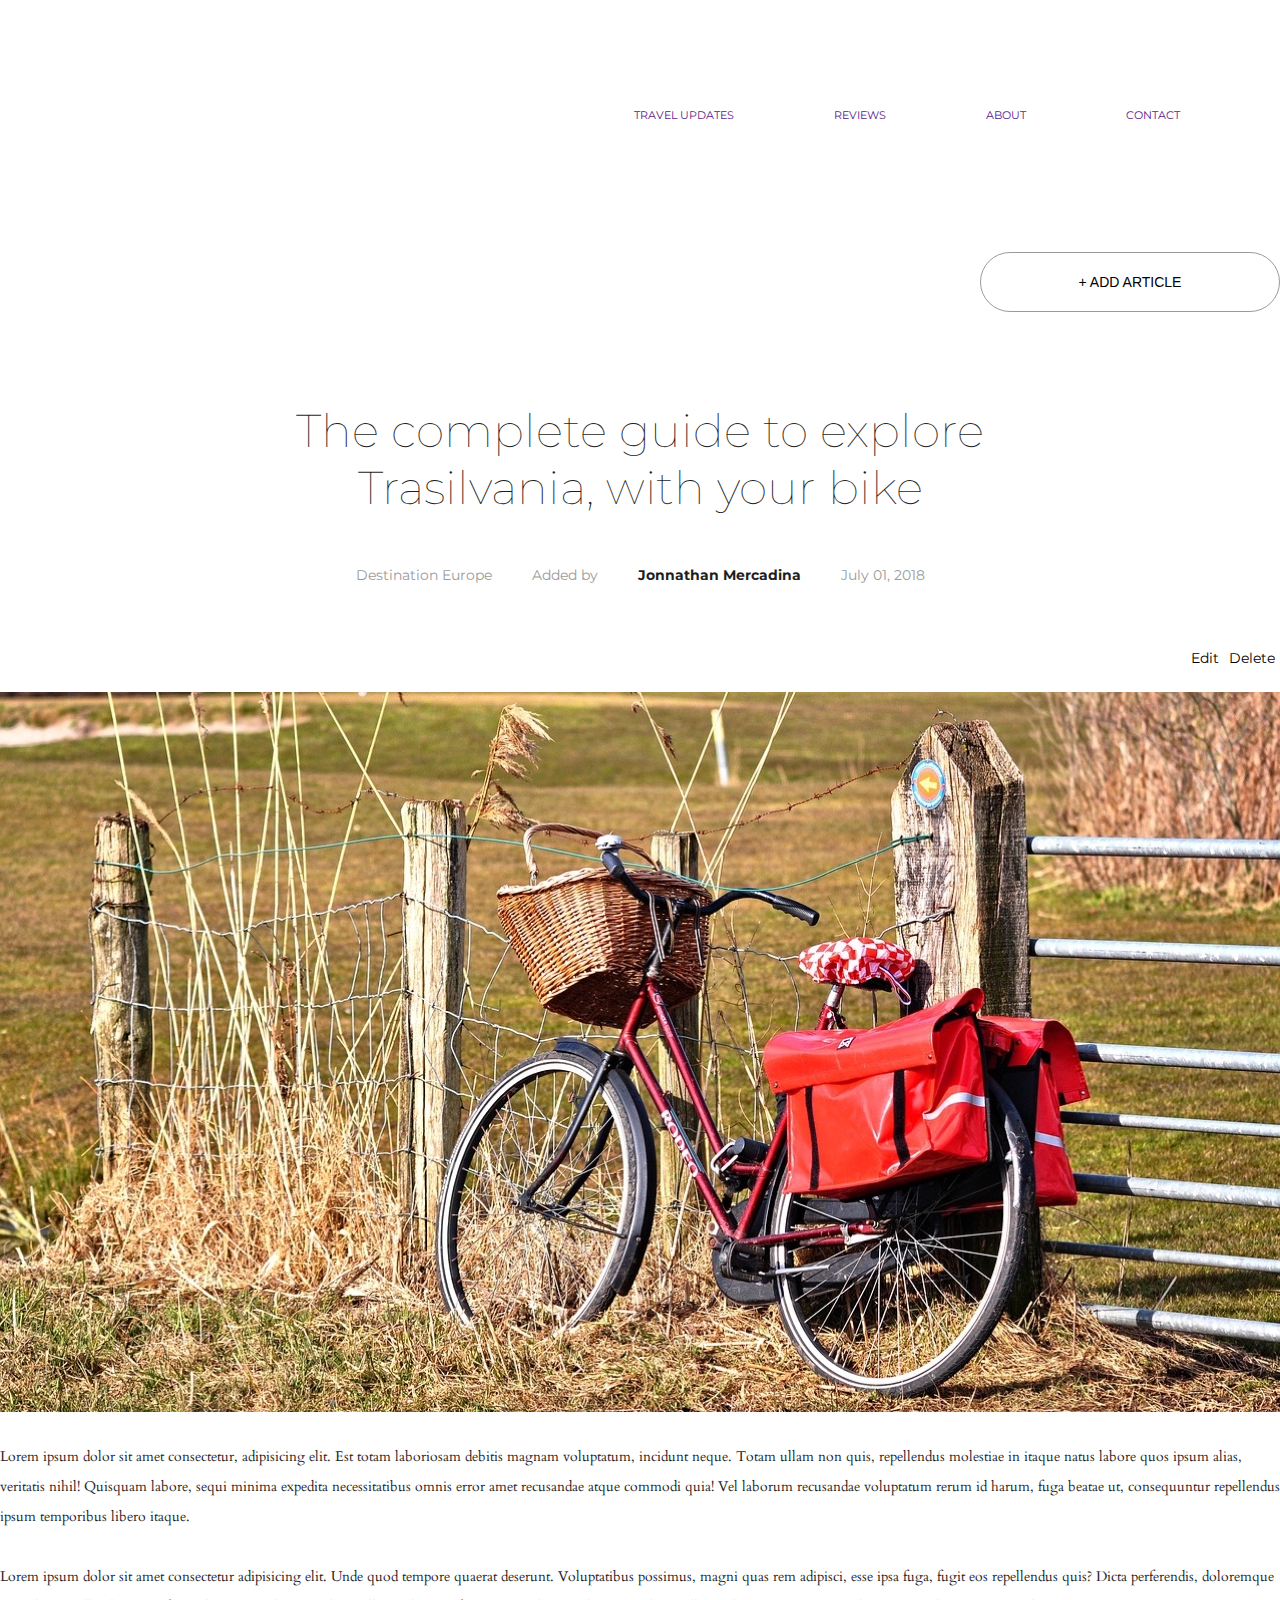
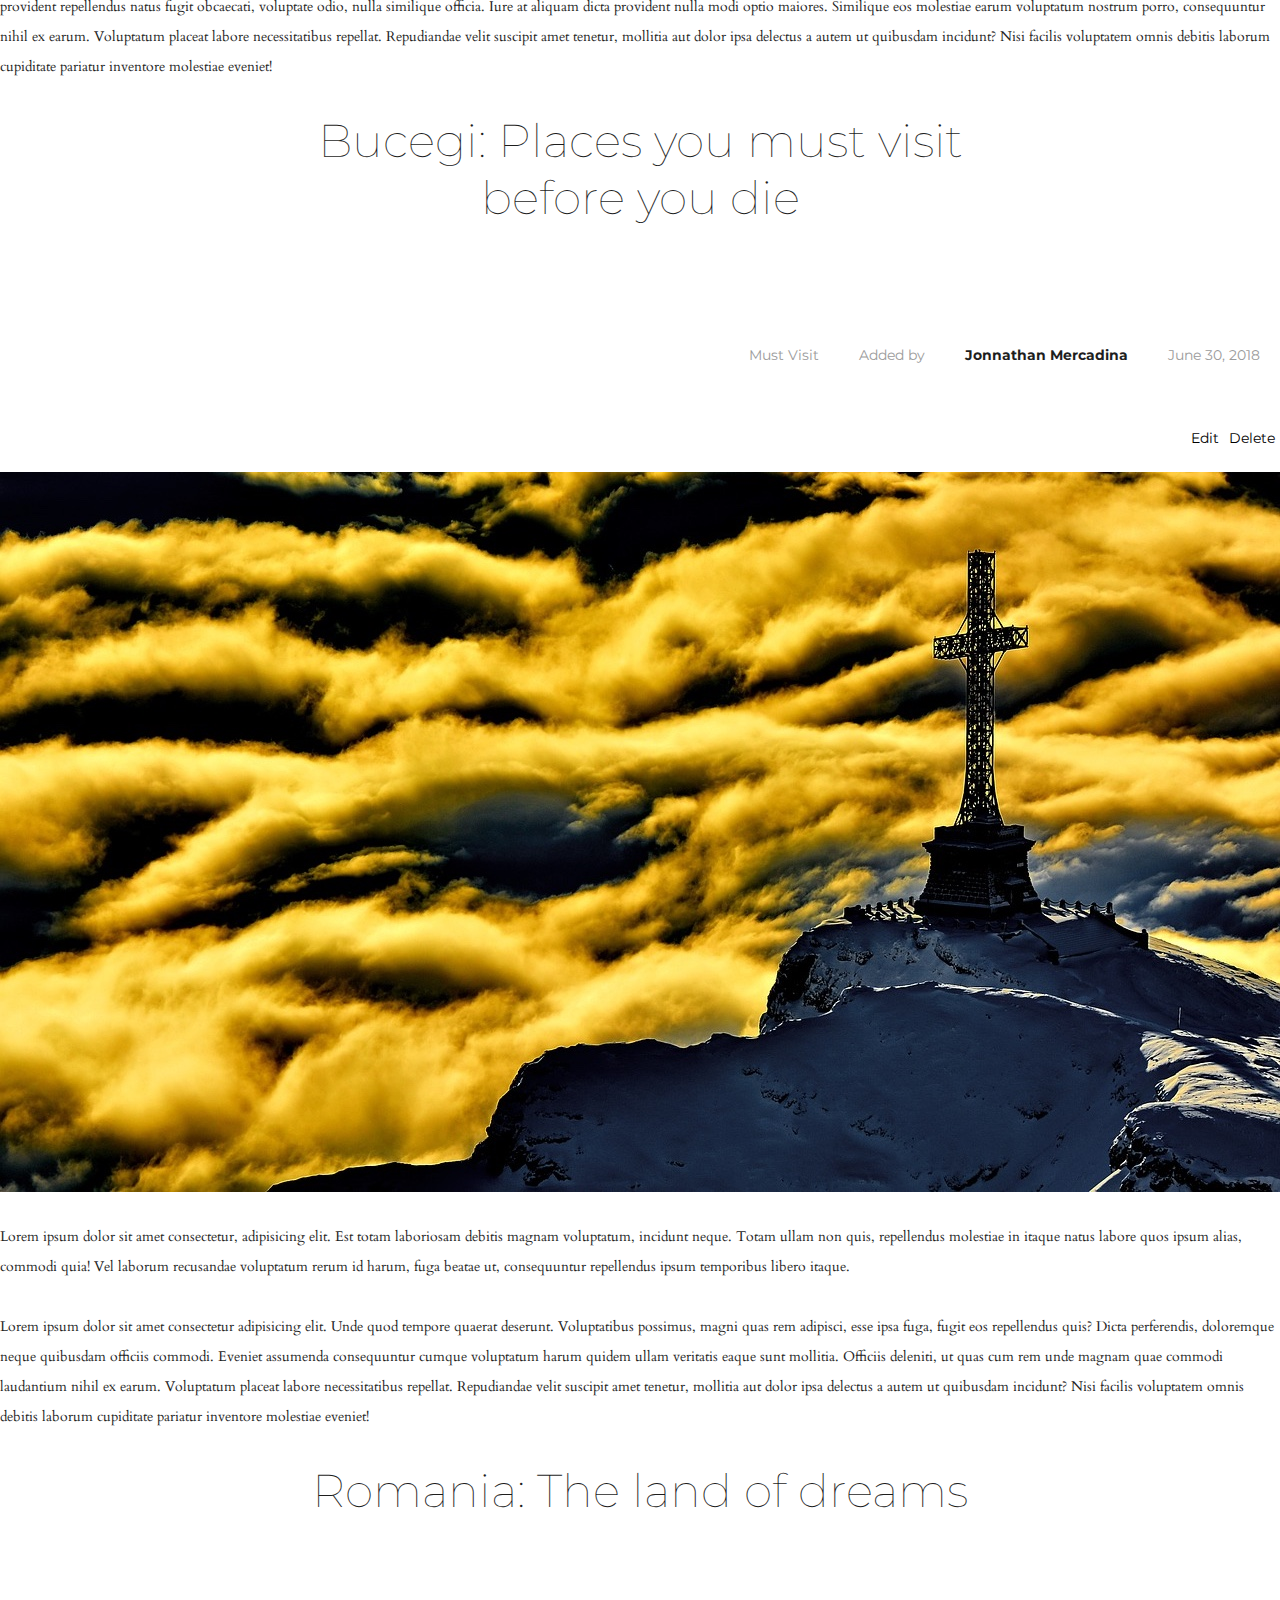
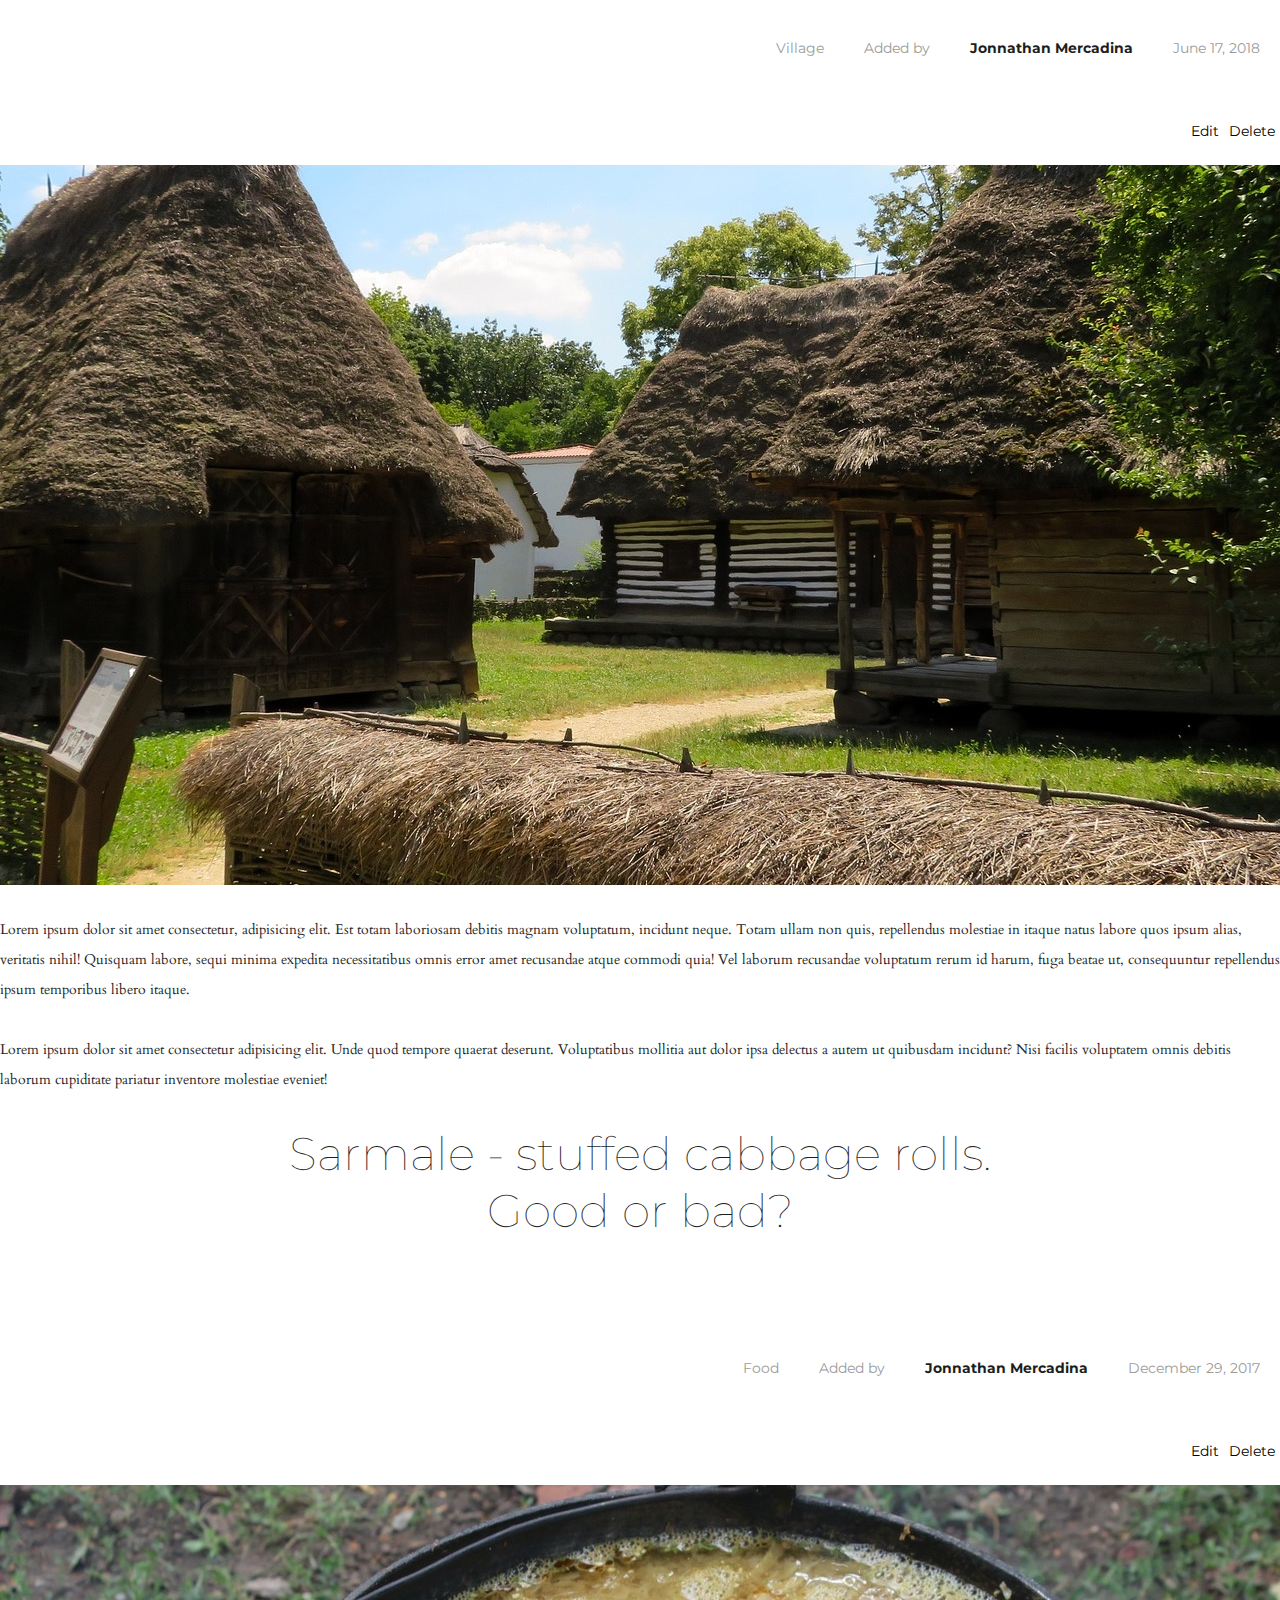
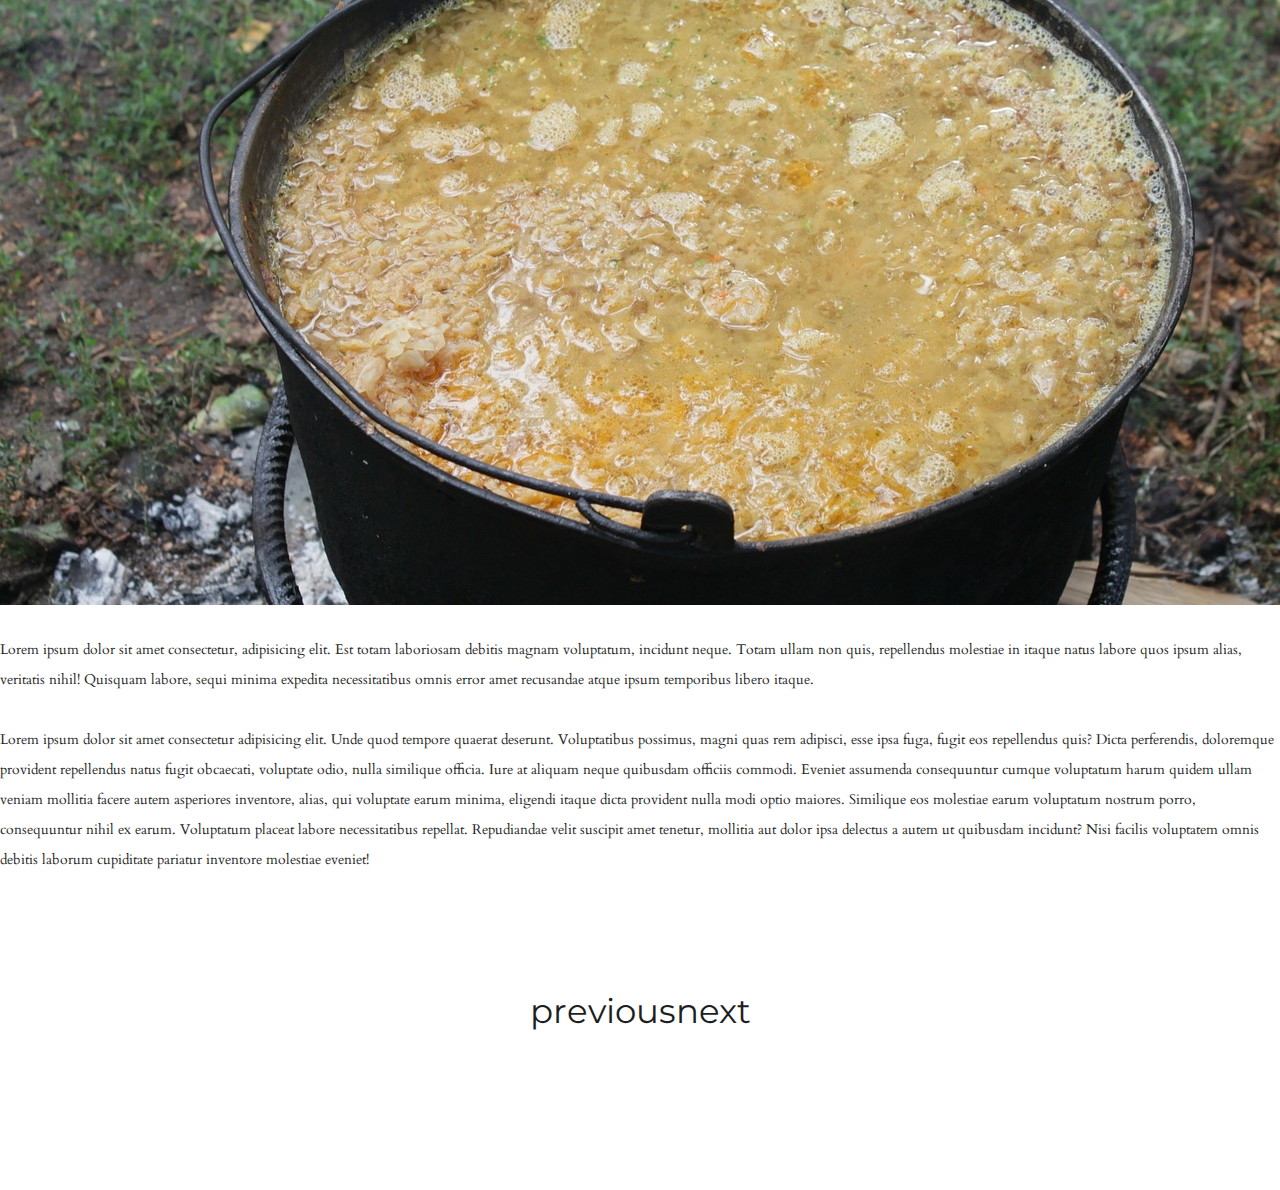
<file: index.html>
<!DOCTYPE html>
<html lang="en">

<head>
    <meta charset="UTF-8">
    <meta name="viewport" content="width=device-width, initial-scale=1.0">
    <meta http-equiv="X-UA-Compatible" content="ie=edge">
    <link href="https://fonts.googleapis.com/css?family=Cardo|Montserrat" rel="stylesheet">
    <link rel="preconnect" href="https://fonts.googleapis.com">
    <link rel="preconnect" href="https://fonts.gstatic.com" crossorigin>
    <link
        href="https://fonts.googleapis.com/css2?family=Cardo:ital,wght@0,400;0,700;1,400&family=Montserrat:ital,wght@0,200;0,300;0,600;1,200;1,300;1,400&display=swap"
        rel="stylesheet">
    <link rel="stylesheet" href="style.css">
    <title>My Travelling blog</title>
</head>

<body>
    <div class="container">
        <nav class="navigation">
            <div class="menu-item">
                <a href="" class="links">Travel updates</a>
            </div>
            <div class="menu-item">
                <a href="" class="links">Reviews</a>
            </div>
            <div class="menu-item">
                <a href="" class="links">About</a>
            </div>
            <div class="menu-item">
                <a href="" class="links">Contact</a>
            </div>
        </nav>
    </div>
    <div class="button-container">
        <button class="button" id="addArticle">+ Add Article</button>
    </div>
    <main class="article-container">
        <main id="main">
            <article class="bike">
                <h1 class="title">The complete guide to explore Trasilvania, with your bike</h1>
                <nav class="navigation-info">
                    <div class="info-item">Destination Europe</div>
                    <div class="info-item">Added by</div>
                    <div class="info-name">Jonnathan Mercadina</div>
                    <div class="info-date">July 01, 2018</div>
                </nav>
                <div class="EDButton-container">
                    <button class="EDButton" id="EDITButton">Edit</button>
                    <button class="EDButton" id="DELETEButton">Delete</button>
                </div>

                <img src="img/bike.jpg" alt="Bike">
                <div class="text-container">
                    <p>Lorem ipsum dolor sit amet consectetur, adipisicing elit. Est totam laboriosam debitis magnam
                        voluptatum,
                        incidunt neque. Totam ullam non quis, repellendus molestiae in itaque natus labore quos ipsum
                        alias,
                        veritatis nihil! Quisquam labore, sequi minima expedita necessitatibus omnis error amet
                        recusandae
                        atque commodi quia! Vel laborum recusandae voluptatum rerum id harum, fuga beatae ut,
                        consequuntur
                        repellendus ipsum temporibus libero itaque.</p>
                    <p>Lorem ipsum dolor sit amet consectetur adipisicing elit. Unde quod tempore quaerat deserunt.
                        Voluptatibus
                        possimus, magni quas rem adipisci, esse ipsa fuga, fugit eos repellendus quis? Dicta
                        perferendis,
                        doloremque provident repellendus natus fugit obcaecati, voluptate odio, nulla similique officia.
                        Iure at aliquam dicta provident nulla modi optio maiores. Similique eos molestiae earum
                        voluptatum
                        nostrum porro, consequuntur nihil ex earum. Voluptatum placeat labore necessitatibus repellat.
                        Repudiandae
                        velit suscipit amet tenetur, mollitia aut dolor ipsa delectus a autem ut quibusdam incidunt?
                        Nisi
                        facilis voluptatem omnis debitis laborum cupiditate pariatur inventore molestiae eveniet!</p>
                </div>
            </article>
            <article>
                <h2 class="title">Bucegi: Places you must visit before you die</h2>
                <nav class="navigation-container">
                    <div class="info-item">Must Visit</div>
                    <div class="info-item">Added by</div>
                    <div class="info-name">Jonnathan Mercadina</div>
                    <div class="info-date">June 30, 2018</div>
                </nav>
                <div class="EDButton-container">
                    <button class="EDButton" id="EDITButton">Edit</button>
                    <button class="EDButton" id="DELETEButton">Delete</button>
                </div>

                <img src="img/bucegi.jpg" alt="Bucegi">
                <div class="text-container">
                    <p>Lorem ipsum dolor sit amet consectetur, adipisicing elit. Est totam laboriosam debitis magnam
                        voluptatum,
                        incidunt neque. Totam ullam non quis, repellendus molestiae in itaque natus labore quos ipsum
                        alias,
                        commodi quia! Vel laborum recusandae voluptatum rerum id harum, fuga beatae ut, consequuntur
                        repellendus
                        ipsum temporibus libero itaque.</p>
                    <p>Lorem ipsum dolor sit amet consectetur adipisicing elit. Unde quod tempore quaerat deserunt.
                        Voluptatibus
                        possimus, magni quas rem adipisci, esse ipsa fuga, fugit eos repellendus quis? Dicta
                        perferendis,
                        doloremque neque quibusdam officiis commodi. Eveniet assumenda consequuntur cumque voluptatum
                        harum
                        quidem ullam veritatis eaque sunt mollitia. Officiis deleniti, ut quas cum rem unde magnam quae
                        commodi
                        laudantium nihil ex earum. Voluptatum placeat labore necessitatibus repellat. Repudiandae velit
                        suscipit
                        amet tenetur, mollitia aut dolor ipsa delectus a autem ut quibusdam incidunt? Nisi facilis
                        voluptatem
                        omnis debitis laborum cupiditate pariatur inventore molestiae eveniet!</p>
                </div>
            </article>
            <article>
                <h2 class="title">Romania: The land of dreams</h2>
                <nav class="navigation-container">
                    <div class="info-item">Village</div>
                    <div class="info-item">Added by</div>
                    <div class="info-name">Jonnathan Mercadina</div>
                    <div class="info-date">June 17, 2018</div>
                </nav>
                <div class="EDButton-container">
                    <button class="EDButton" id="EDITButton">Edit</button>
                    <button class="EDButton" id="DELETEButton">Delete</button>
                </div>

                <img src="img/village.jpg" alt="Village">
                <div class="text-container">
                    <p>Lorem ipsum dolor sit amet consectetur, adipisicing elit. Est totam laboriosam debitis magnam
                        voluptatum,
                        incidunt neque. Totam ullam non quis, repellendus molestiae in itaque natus labore quos ipsum
                        alias,
                        veritatis nihil! Quisquam labore, sequi minima expedita necessitatibus omnis error amet
                        recusandae
                        atque commodi quia! Vel laborum recusandae voluptatum rerum id harum, fuga beatae ut,
                        consequuntur
                        repellendus ipsum temporibus libero itaque.</p>
                    <p>Lorem ipsum dolor sit amet consectetur adipisicing elit. Unde quod tempore quaerat deserunt.
                        Voluptatibus
                        mollitia aut dolor ipsa delectus a autem ut quibusdam incidunt? Nisi facilis voluptatem omnis
                        debitis
                        laborum cupiditate pariatur inventore molestiae eveniet!</p>
                </div>
            </article>
            <article>
                <h2 class="title">Sarmale - stuffed cabbage rolls. Good or bad?</h2>
                <nav class="navigation-container">
                    <div class="info-item">Food</div>
                    <div class="info-item">Added by</div>
                    <div class="info-name">Jonnathan Mercadina</div>
                    <div class="info-date">December 29, 2017</div>
                </nav>
                <div class="EDButton-container">
                    <button class="EDButton" id="EDITButton">Edit</button>
                    <button class="EDButton" id="DELETEButton">Delete</button>
                </div>

                <img src="img/sarmale.jpg" alt="Sarmale">
                <div class="text-container">
                    <p>Lorem ipsum dolor sit amet consectetur, adipisicing elit. Est totam laboriosam debitis magnam
                        voluptatum,
                        incidunt neque. Totam ullam non quis, repellendus molestiae in itaque natus labore quos ipsum
                        alias,
                        veritatis nihil! Quisquam labore, sequi minima expedita necessitatibus omnis error amet
                        recusandae
                        atque ipsum temporibus libero itaque.</p>
                    <p>Lorem ipsum dolor sit amet consectetur adipisicing elit. Unde quod tempore quaerat deserunt.
                        Voluptatibus
                        possimus, magni quas rem adipisci, esse ipsa fuga, fugit eos repellendus quis? Dicta
                        perferendis,
                        doloremque provident repellendus natus fugit obcaecati, voluptate odio, nulla similique officia.
                        Iure at aliquam neque quibusdam officiis commodi. Eveniet assumenda consequuntur cumque
                        voluptatum
                        harum quidem ullam veniam mollitia facere autem asperiores inventore, alias, qui voluptate earum
                        minima, eligendi itaque dicta provident nulla modi optio maiores. Similique eos molestiae earum
                        voluptatum
                        nostrum porro, consequuntur nihil ex earum. Voluptatum placeat labore necessitatibus repellat.
                        Repudiandae
                        velit suscipit amet tenetur, mollitia aut dolor ipsa delectus a autem ut quibusdam incidunt?
                        Nisi
                        facilis voluptatem omnis debitis laborum cupiditate pariatur inventore molestiae eveniet!</p>
                </div>
            </article>
        </main>
        <footer class="footer">
            <a href="" class="PNfooter">previous</a>
            <a href="" class="PNfooter">next</a>
        </footer>
        <div class="modal-overlay">
            <div class="modal">
                <div class="modal-content">
                    <h2 class="title">Add/Edit article</h2>
                    <div class="input-container">
                        <input id="titleF" type="text" class="input" placeholder="Please enter title">
                        <input id="tagF" type="text" class="input" placeholder="Please enter tag">
                        <input id="authorF" type="text" class="input" placeholder="Please enter author">
                        <input id="dateF" type="text" class="input" placeholder="Please enter date">
                        <input id="imageF" type="text" class="input" placeholder="Please enter image url">
                    </div>
                    <textarea id="contentF" class="textarea" name="content" cols="28" rows="7"
                        placeholder="Please enter content"></textarea>
                    <div class="modal-buttons">
                        <button class="button" id="cancel">Cancel</button>
                        <button class="button save-button" id="save">Save</button>
                    </div>
                </div>
            </div>
        </div>
    </main>
    <script src="script.js"></script>
</body>

</html>
</file>
<file: style.css>
html {
    font-family: 'Cardo', serif;
    font-family: 'Montserrat', sans-serif;  
}

body {
    width: 1280px;
    margin-left: auto;
    margin-right: auto;
    display: flex;
    flex-direction: column;
   /*  flex-wrap: wrap;
    align-items: center;
    justify-content: center; */
}

h1 {
    color: #1E1E1E;
    opacity: 100%;
    font-family: 'Montserrat', sans-serif;
    font-size: 46px;
    hyphenate-character: auto;
    font-weight: 100;
    line-height: 57px;
}

h2 {
    color: #1E1E1E;
    opacity: 100%;
    font-family: 'Montserrat', sans-serif;
    font-size: 34px;
    hyphenate-character: auto;
    font-weight: 100;
    line-height: 42px;
}

h3 {
    color: #1E1E1E;
    opacity: 100%;
    font-family: 'Montserrat', sans-serif;
    font-size: 28px;
    hyphenate-character: auto;
    font-weight: 100;
    line-height: 34px;
}

.text-container {
    color: #1E1E1E;
    opacity: 100%;
    font-family: 'Cardo', serif;
    font-size: 14px;
    hyphenate-character: auto;
    line-height: 20px;
}

.text-container p {
    line-height: 30px;
    margin: 30px 0;
}

.container {
    margin: 0 auto;
    width: 1280px;
}

.navigation {
    display: flex;
    justify-content: flex-end;
    margin-top: 100px;
}

.navigation-container {
    display: flex;
    justify-content: flex-end;
    margin-top: 100px;
}

.menu-item {
    display: block;
    font-family: 'Montserrat', sans-serif;
    font-size: 11px;
    margin-right:100px;
    padding: 0;
    text-transform: uppercase;
}

.links {
    text-decoration: none;
}

.button-container {
    display: flex;
    justify-content: flex-end;
    margin-top: 130px;
    margin-bottom: 90px;
}

.button {
    background: none;
    border: 1px solid #9B9B9B;
    border-radius: 30px;
    font-size: 14px;
    height: 60px;
    line-height: 18px;
    width: 300px;
    font-weight: 500;
    text-transform: uppercase;
    cursor: pointer;
}

.title {
    line-height: 1.2;
    font-family: 'Montserrat', sans-serif;
    font-size: 46px;
    line-height: 57px;
    margin: 0 auto;
    text-align: center;
    width: 780px;
}

.navigation-info {
    display: flex;
    justify-content: center;
    margin-top: 30px;
}

.info-item {
    color: #9B9B9B;
    display: block;
    font-family: 'Montserrat', sans-serif;
    font-size: 14px;
    padding: 20px 20px;
}

.info-name {
    color: #1E1E1E;
    font-weight: 700;
    font-family: 'Montserrat', sans-serif;
    font-size: 14px;
    line-height: 18px;
    padding: 20px 20px;
}

.info-date {
    color: #9B9B9B;
    display: block;
    font-family: 'Montserrat', sans-serif;
    font-size: 14px;
    padding: 20px 20px;
    line-height: 18px;
}

.EDButton-container {
    margin-top: 40px;
    margin-bottom:  20px;
    display: flex;
    justify-content: flex-end;
}

.EDButton {
    background: none;
    border: none;
    padding: 5px;
    font-family: 'Montserrat', sans-serif;
    font-size: 14px;
    line-height: 18px;
}

.footer {
    margin-top: 35px;
    margin-bottom:  100px;
    display: flex;
    justify-content: space-between;
    margin: 35px 0 100px 0;
}

.EDButton {
    cursor: pointer;
}

.PNfooter {
    color: #1E1E1E;
    font-family: 'Montserrat', sans-serif;
    font-size: 34px;
    line-height: 142px;
    text-decoration: none;
}


.article-container {
    display: flex;
    width: 780px;
    /* margin-left: 500px; */
    flex-direction: column;
    flex-wrap: wrap;
    align-items: center;
    justify-content: center;
}


img {
    width: auto;
    height: 720px;
    display: flex;
    justify-content: center;
    justify-items: center;
}


.modal-overlay {
    display: flex;
    justify-content: center;
    align-items: center;
    flex-wrap: wrap;
    position: fixed;
    width: 100%;
    height: 100vh;
    top: 0;
    left: 0;
    background-color: rgba(0, 0, 0, 0.5);
    visibility: hidden;
    opacity: 0;
}

.modal-visible {
    visibility: visible;
    opacity: 1;
}

.modal {
    width: 1000px;
    height: 750px;
    background: white;
    box-shadow: 0px 0px 26px 6px;
}

.modal-content {
    padding-top: 50px;
    padding-left: 75px;
    padding-right: 75px;
    padding-bottom: 50px;
}

.input-container {
    display: flex;
    justify-content: space-between;
    flex-flow: row wrap;
    margin-top: 50px;
}


.textarea {
    border-width: 1px;
    border-color: #9B9B9B;
    font-size: 18px;
    font-family:   'Cardo', serif;
    width: 850PX;
    border-radius: 5px;
}

.input {
    width: 400px;
    height: 35px;
    border-width: 1px;
    border-color: #9B9B9B;
    border-radius: 5px;
    font-size: 18px;
    font-family:  'Cardo', serif;
    margin-bottom: 25px;
}

.modal-buttons {
    display: flex;
    flex-direction: row;
    align-items: flex-end;
    align-self: end;
    margin-bottom: 50px;
    margin-top: 50px;
    width: 850PX;
    justify-content: space-between;
}

.save-button {
    background-color: #FFE3E3;
    font-family: 'Cardo', serif;
}
</file>
